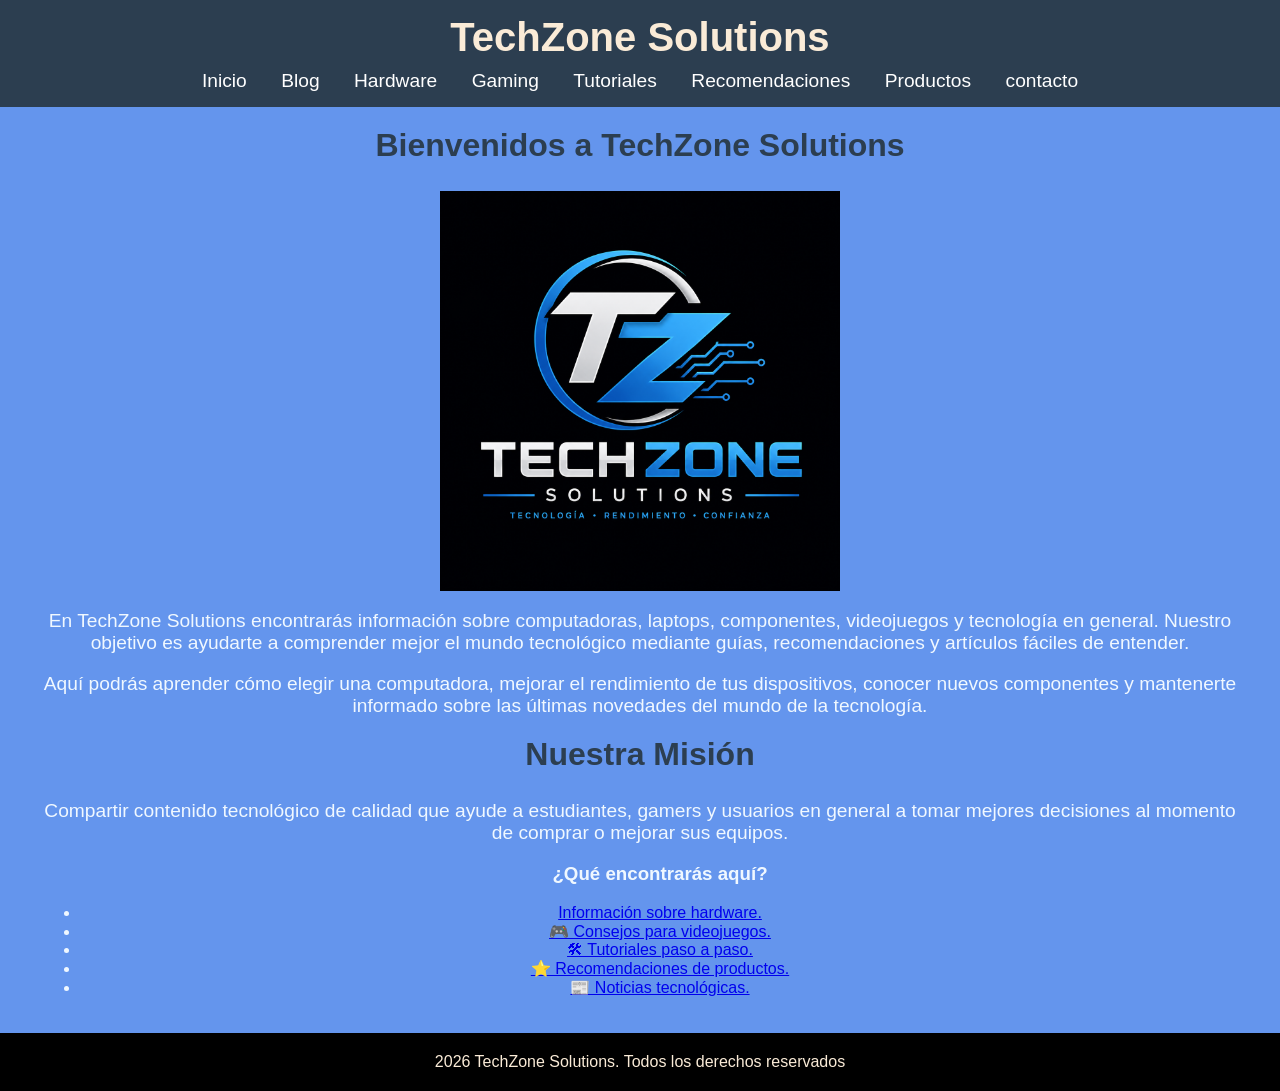
<file: index.html>
<!DOCTYPE html>
<html lang="es">

<head>
    <meta charset="UTF-8">
    <meta name="viewport" content="width=device-width, initial-scale=1.0">
    <title>TechZone Solutions | Productos para laptops</title>
    <link rel="stylesheet" href="CSS/style.css">
</head>

<body>

<header>
    <h1>TechZone Solutions</h1>
<nav>
    <ul>
        <li><a href="index.html"> Inicio</a></li>
        <li><a href="blog.html">Blog</a></li>
        <li><a href="hardware.html">Hardware</a></li>
        <li><a href="gaming.html">Gaming</a></li>
        <li><a href="tutoriales.html">Tutoriales</a></li>
        <li><a href="recomendaciones.html">Recomendaciones</a></li>
        <li><a href="productos.html">Productos</a></li>
        <li><a href="contacto.html">contacto</a></li>
    </ul>
</nav>
</header>

<main>
    <h2> Bienvenidos a TechZone Solutions</h2>
    <div class="contenedor">
        <img src="Imagenes/Logo.jpg" alt="Imagen Logo" width="400" height="400">
    <p>En TechZone Solutions encontrarás información sobre computadoras, laptops, componentes, videojuegos y tecnología en general. Nuestro objetivo es ayudarte a comprender mejor el mundo tecnológico mediante guías, recomendaciones y artículos fáciles de entender.</p>
    <p>Aquí podrás aprender cómo elegir una computadora, mejorar el rendimiento de tus dispositivos, conocer nuevos componentes y mantenerte informado sobre las últimas novedades del mundo de la tecnología.</p>
    <h2>Nuestra Misión</h2>
    <p>Compartir contenido tecnológico de calidad que ayude a estudiantes, gamers y usuarios en general a tomar mejores decisiones al momento de comprar o mejorar sus equipos.</p>

    <ul>
        <h3>¿Qué encontrarás aquí?</h3>
        <li><a href="hardware.html"> Información sobre hardware.</a></li>
        <li><a href="gaming.html">🎮 Consejos para videojuegos.</a></li>
        <li><a href="tutoriales.html">🛠 Tutoriales paso a paso.</a></li>
        <li><a href="recomendaciones.html">⭐ Recomendaciones de productos.</a></li>
        <li><a href="blog.html">📰 Noticias tecnológicas.</a></li>
    </ul>

    </div>
</main>

<footer>
    <p> 2026 TechZone Solutions. Todos los derechos reservados</p>
</footer>

<script src="js/script.js"></script>    
</body>
</html>
</file>
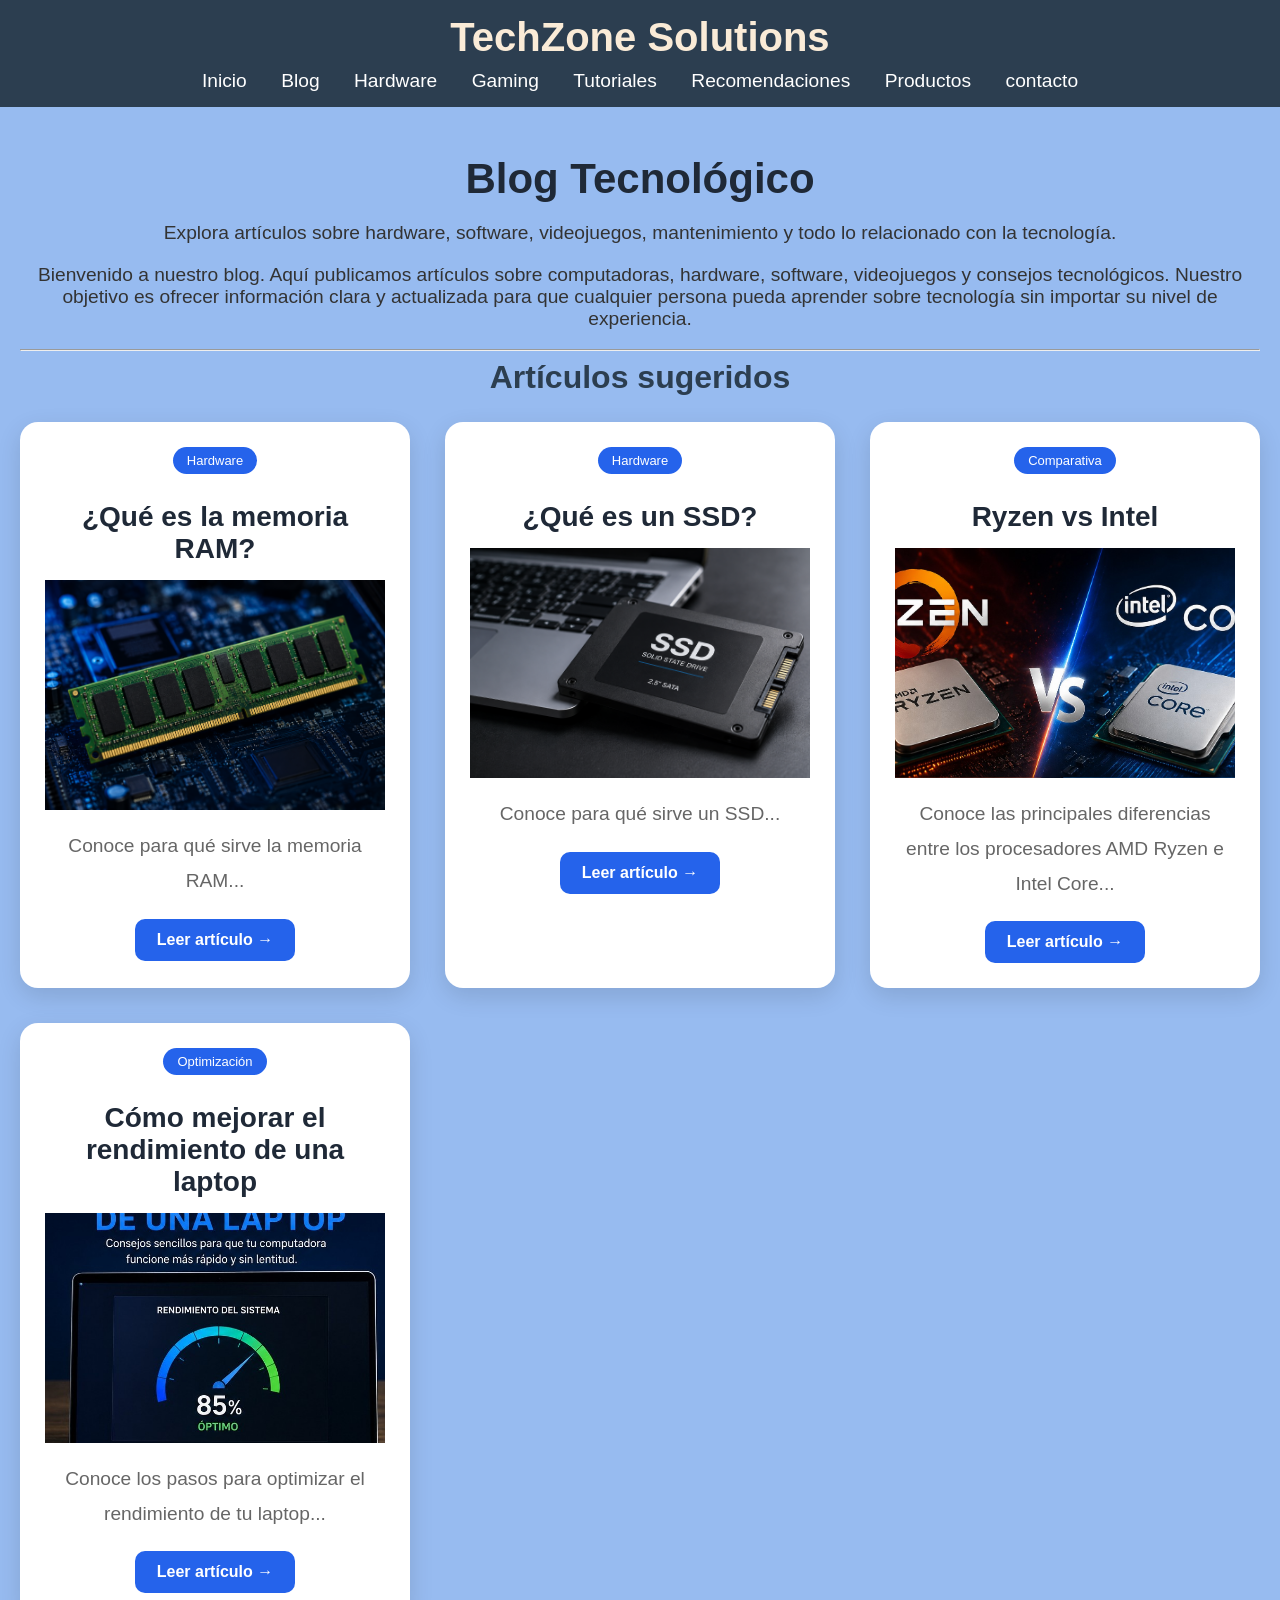
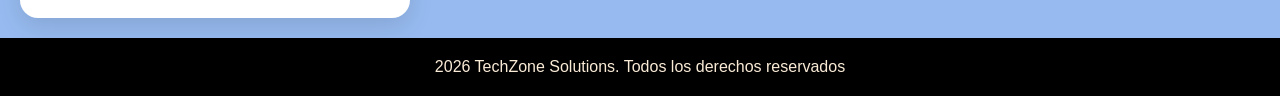
<file: blog.html>
<!DOCTYPE html>
<html lang="es">

<head>
    <meta charset="UTF-8">
    <meta name="viewport" content="width=device-width, initial-scale=1.0">
    <title>TechZone Solutions | Productos para laptops</title>
    <link rel="stylesheet" href="CSS/blog.css">
</head>

<body>

<header>
    <h1>TechZone Solutions</h1>
<nav>
    <ul>
        <li><a href="index.html"> Inicio</a></li>
        <li><a href="blog.html">Blog</a></li>
        <li><a href="hardware.html">Hardware</a></li>
        <li><a href="gaming.html">Gaming</a></li>
        <li><a href="tutoriales.html">Tutoriales</a></li>
        <li><a href="recomendaciones.html">Recomendaciones</a></li>
        <li><a href="productos.html">Productos</a></li>
        <li><a href="contacto.html">contacto</a></li>
    </ul>
</nav>
</header>

<main>
    <h1 class="blog-titulo">Blog Tecnológico</h1>
    <p class="subtitulo-blog">
Explora artículos sobre hardware, software, videojuegos, mantenimiento y todo lo relacionado con la tecnología.
</p>
    <p>Bienvenido a nuestro blog. Aquí publicamos artículos sobre computadoras, hardware, software, videojuegos y consejos tecnológicos. Nuestro objetivo es ofrecer información clara y actualizada para que cualquier persona pueda aprender sobre tecnología sin importar su nivel de experiencia.</p>
    <hr>
    <h2>Artículos sugeridos</h2>
    <div class="blog-grid">
    <div class="tarjeta-blog">

<div class="contenido-blog">

<span class="etiqueta">
    Hardware
</span>

<h2>¿Qué es la memoria RAM?</h2>
<img src="Imagenes/Qué es la RAM.jpg" alt="Imagen RAM" width="300" height="200">

<p>
Conoce para qué sirve la memoria RAM...
</p>

<a href="Que es la memoria RAM.html" target="_blank" class="btn-blog">
Leer artículo →
</a>

</div>

</div>

    <div class="tarjeta-blog">

<div class="contenido-blog">

<span class="etiqueta">
    Hardware
</span>

<h2>¿Qué es un SSD?</h2>
<img src="Imagenes/Qué es un SSD.jpg" alt="Imagen SSD" width="300" height="200">

<p>
Conoce para qué sirve un SSD...
</p>

<a href="Que es un SSD.html" target="_blank" class="btn-blog">
Leer artículo →
</a>

</div>

</div>
    
    <div class="tarjeta-blog">

<div class="contenido-blog">

<span class="etiqueta">
    Comparativa
</span>

<h2>Ryzen vs Intel</h2>
<img src="Imagenes/Ryzen vs Intel.jpg" alt="Imagen SSD" width="300" height="200">

<p>
Conoce las principales diferencias entre los procesadores AMD Ryzen e Intel Core...
</p>

<a href="Ryzen vs Intel.html" target="_blank" class="btn-blog">
Leer artículo →
</a>

</div>

</div>
    
    <div class="tarjeta-blog">

<div class="contenido-blog">

<span class="etiqueta">
    Optimización
</span>

<h2>Cómo mejorar el rendimiento de una laptop</h2>
<img src="Imagenes/Cómo mejorar el rendimiento de una laptop.jpg" alt="Imagen Mejorar rendimiento laptop" width="300" height="200">

<p>
Conoce los pasos para optimizar el rendimiento de tu laptop...
</p>

<a href="Cómo mejorar el rendimiento de una laptop.html" target="_blank" class="btn-blog">
Leer artículo →
</a>

</div>

</div>

</main>

<footer>
    <p> 2026 TechZone Solutions. Todos los derechos reservados</p>
</footer>

<script src="js/script.js"></script>    
</body>
</html>
</file>
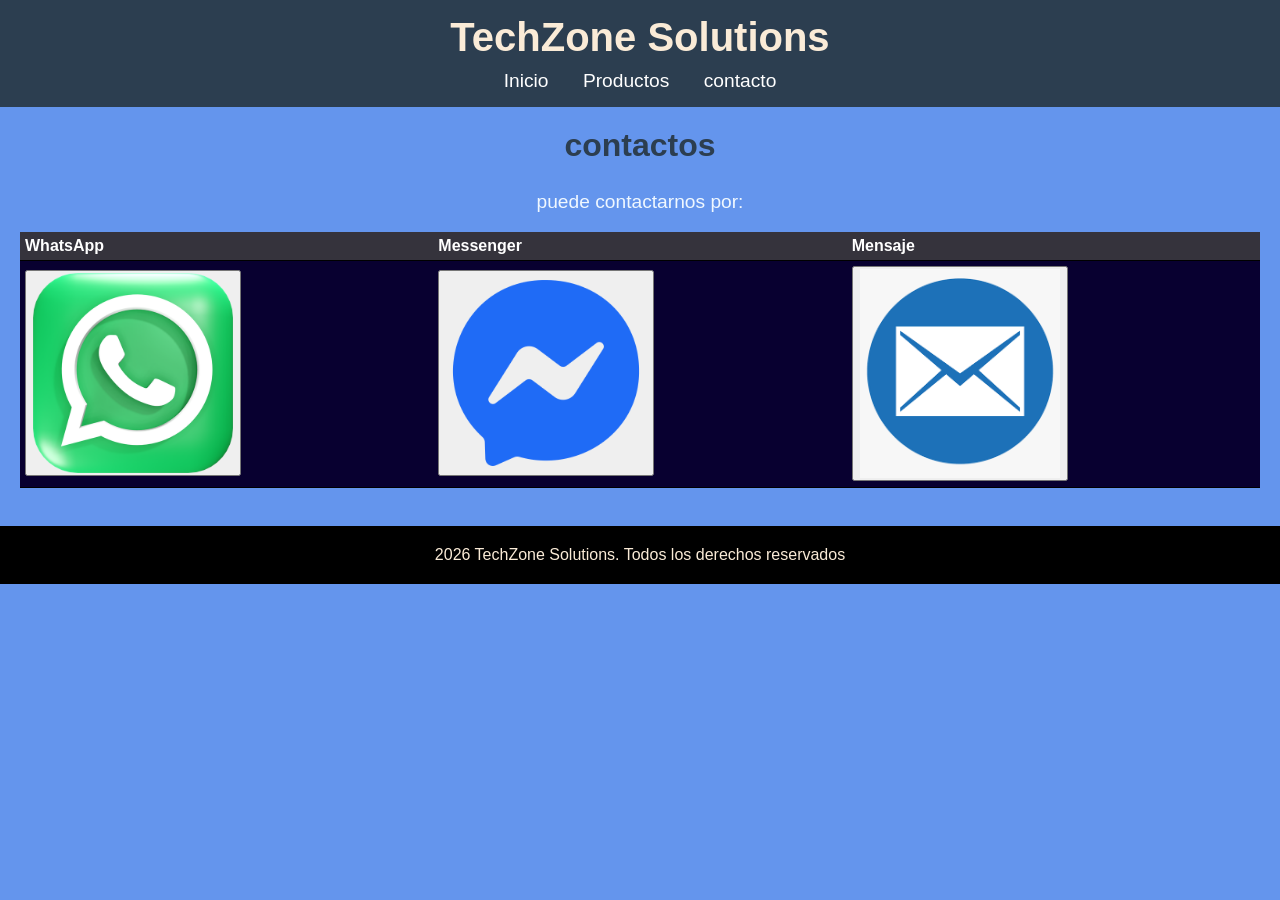
<file: contacto.html>
<!DOCTYPE html>
<html lang="es">

<head>
    <meta charset="UTF-8">
    <meta name="viewport" content="width=device-width, initial-scale=1.0">
    <title>TechZone Solutions | Productos para laptops</title>
    <link rel="stylesheet" href="CSS/style.css">
</head>

<body>

<header>
    <h1>TechZone Solutions</h1>
<nav>
    <ul>
        <li><a href="index.html"> Inicio</a></li>
        <li><a href="productos.html">Productos</a></li>
        <li><a href="contacto.html">contacto</a></li>
    </ul>
</nav>
</header>

<main>
    <h2> contactos</h2>
    <p>puede contactarnos por:</p>
<table>
        <thead>
            <tr>
                <th>WhatsApp</th>
                <th>Messenger</th>
                <th>Mensaje</th>
            </tr>
        </thead>
        <tbody>
            <tr>
                <td><button type="whatsapp"><img src="Imagenes/WhatsApp.jpg" alt="imagen WhatsApp" width="200"></button></td>
                <td><button type="messenger"><img src="Imagenes/Messenger.jpg" alt="imagen Messenger" width="200"></button></td>
                <td><button type="Mensaje"><img src="Imagenes/Mensaje.jpg" alt="imagen Mensaje" width="200"></button></td>
            </tr>
        </tbody>
    </table>
</main>


<br>
<footer>
    <p> 2026 TechZone Solutions. Todos los derechos reservados</p>
</footer>

<script src="js/script.js"></script>   
</body>
</html>
</file>
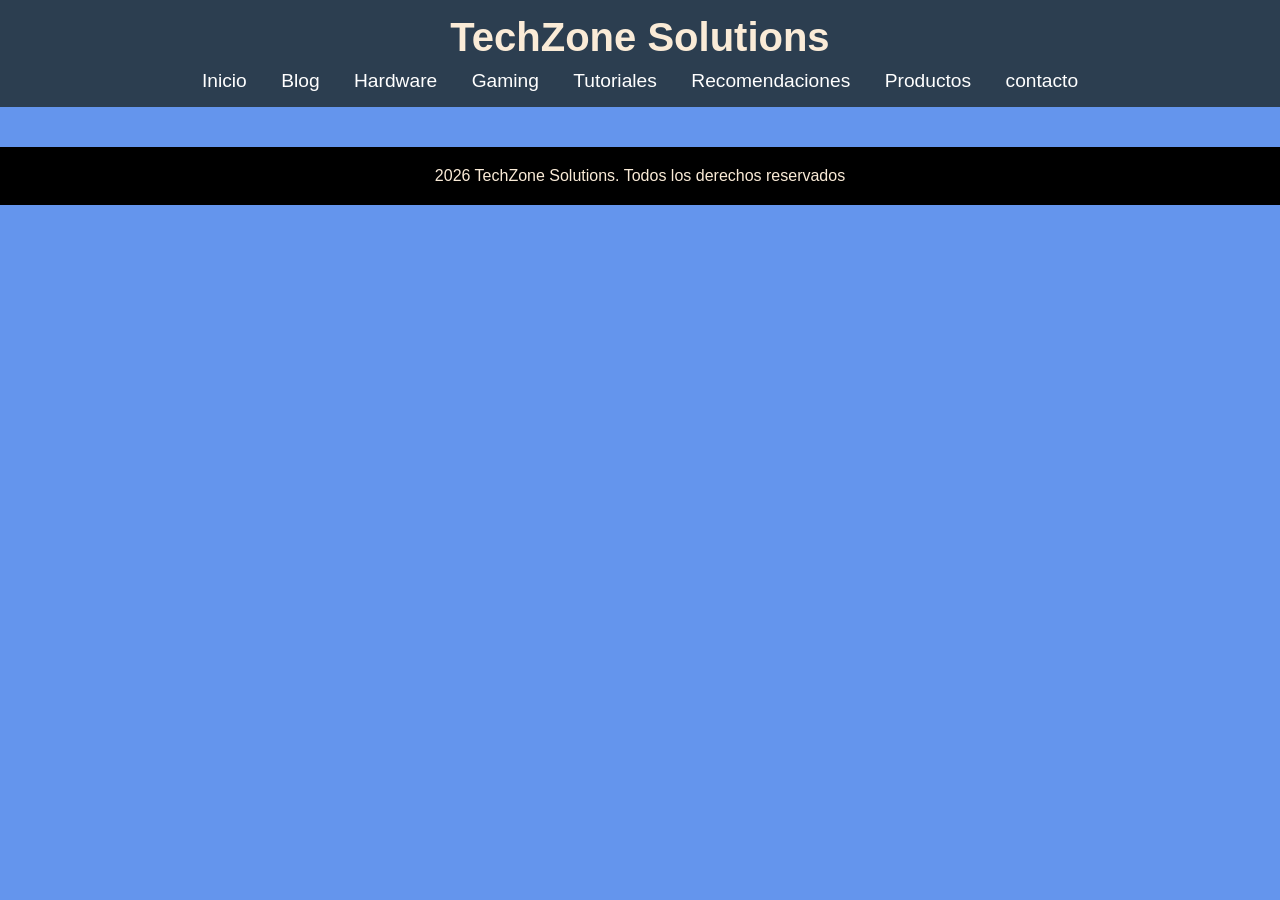
<file: gaming.html>
<!DOCTYPE html>
<html lang="es">

<head>
    <meta charset="UTF-8">
    <meta name="viewport" content="width=device-width, initial-scale=1.0">
    <title>TechZone Solutions | Productos para laptops</title>
    <link rel="stylesheet" href="CSS/style.css">
</head>

<body>

<header>
    <h1>TechZone Solutions</h1>
<nav>
    <ul>
        <li><a href="index.html"> Inicio</a></li>
        <li><a href="blog.html">Blog</a></li>
        <li><a href="hardware.html">Hardware</a></li>
        <li><a href="gaming.html">Gaming</a></li>
        <li><a href="tutoriales.html">Tutoriales</a></li>
        <li><a href="recomendaciones.html">Recomendaciones</a></li>
        <li><a href="productos.html">Productos</a></li>
        <li><a href="contacto.html">contacto</a></li>
    </ul>
</nav>
</header>

<main>
    
</main>

<footer>
    <p> 2026 TechZone Solutions. Todos los derechos reservados</p>
</footer>

<script src="js/script.js"></script>    
</body>
</html>
</file>
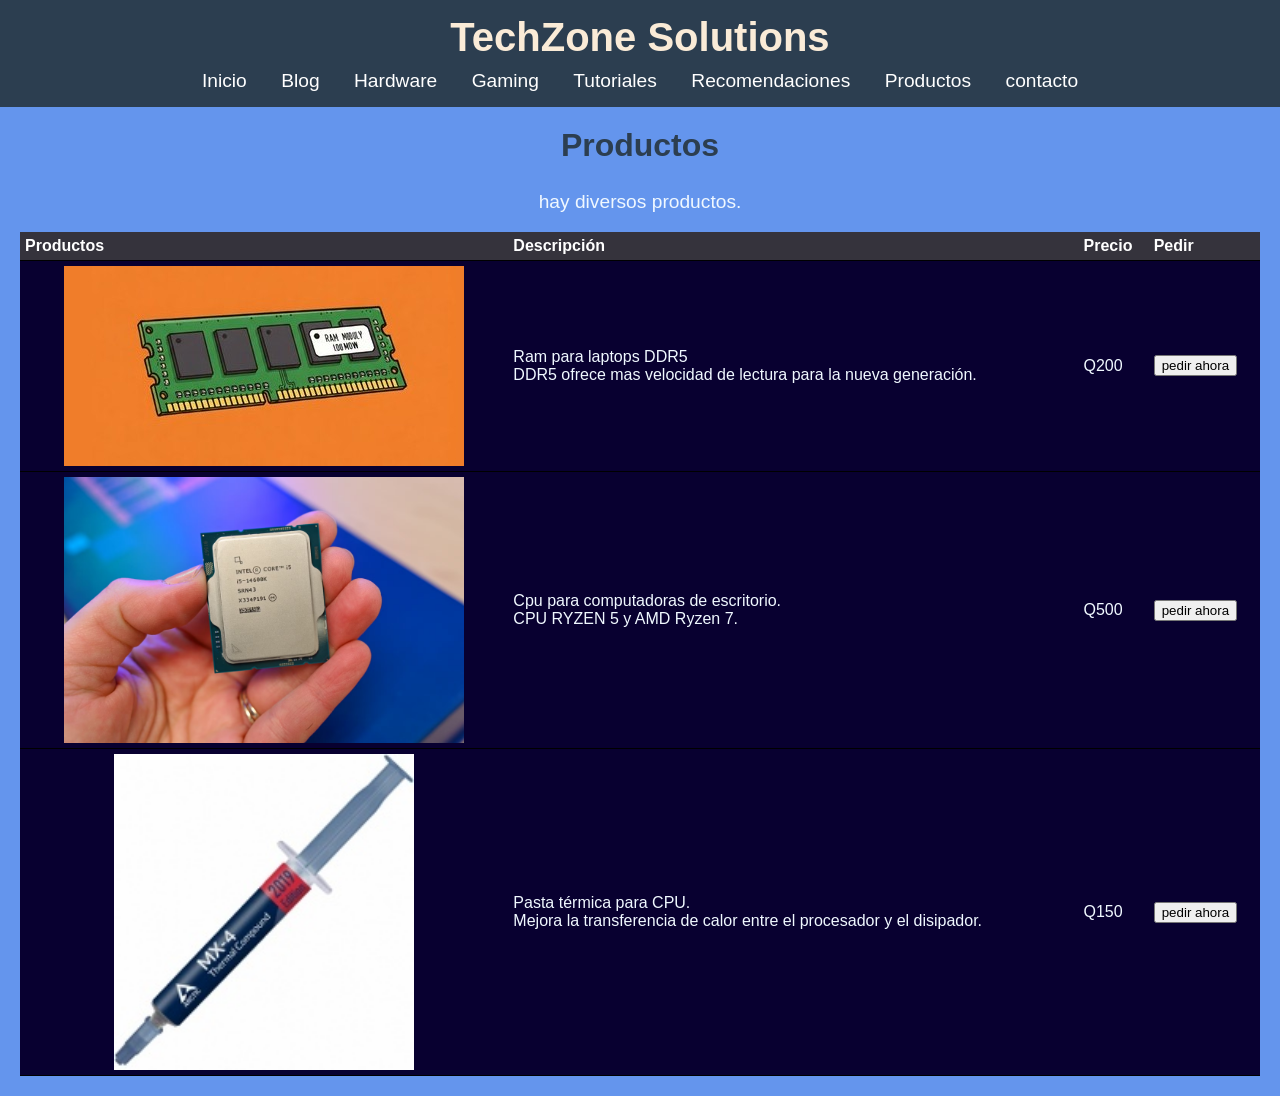
<file: productos.html>
<!DOCTYPE html>
<html lang="es">

<head>
    <meta charset="UTF-8">
    <meta name="viewport" content="width=device-width, initial-scale=1.0">
    <title>TechZone Solutions | Productos para laptops</title>
    <link rel="stylesheet" href="CSS/style.css">
</head>

<body>

<header>
    <h1>TechZone Solutions</h1>
<nav>
    <ul>
        <li><a href="index.html"> Inicio</a></li>
        <li><a href="blog.html">Blog</a></li>
        <li><a href="hardware.html">Hardware</a></li>
        <li><a href="gaming.html">Gaming</a></li>
        <li><a href="tutoriales.html">Tutoriales</a></li>
        <li><a href="recomendaciones.html">Recomendaciones</a></li>
        <li><a href="productos.html">Productos</a></li>
        <li><a href="contacto.html">contacto</a></li>
    </ul>
</nav>
</header>

<main>
    <h2> Productos</h2>
    <p>hay diversos productos.</p>

    <table>
        <thead>
            <tr>
                <th>Productos</th>
                <th>Descripción</th>
                <th>Precio</th>
                <th>Pedir</th>
            </tr>
        </thead>
        <tbody>
            <tr>
                <td><img src="Imagenes/Ram.jpg" alt="imagen Ram"></td>
                <td>Ram para laptops DDR5 <br>DDR5 ofrece mas velocidad de lectura para la nueva generación.</td>
                <td>Q200</td>
                <td><button type="pedir"> pedir ahora</button></td>
            </tr>
            <tr>
                <td><img src="Imagenes/CPU.jpg" alt="imagen cpu" width="400"></td>
                <td>Cpu para computadoras de escritorio. <br>CPU RYZEN 5 y AMD Ryzen 7.</td>
                <td>Q500</td>
                <td><button type="pedir"> pedir ahora</button></td>
            </tr>
            <tr>
                <td><img src="Imagenes/Pasta_Termica.jpg" alt="imagen pasta térmica" width="300"></td>
                <td>Pasta térmica para CPU. <br>Mejora la transferencia de calor entre el procesador y el disipador.</td>
                <td>Q150</td>
                <td><button type="pedir"> pedir ahora</button></td>
            </tr>
        </tbody>
    </table>
</main>


<script src="js/script.js"></script>   
</body>
</html>
</file>
<file: CSS/style.css>
body{
    font-family: Arial, Helvetica, sans-serif;
    background-color: cornflowerblue;
    color: aliceblue;
    margin: 0;
}

.contenedor{
    width: 100%;
    max-width: 1200px;
    margin: 0 auto;
}

.contenedor-padre{
    display: flex;
    justify-content: center;
    align-items: center;
}
img{
    max-width: 100%;
    height: auto;
    display: block;
    margin-left: auto;
    margin-right: auto;
}
.columna{
    width: 100%;
}
@media (min-width: 768px){
    .columna{
        width: 50%;
    }
}
@media (min-width: 1024px){
    .columna{
        width: 33.33%;
    }
}

header{
    background-color: #2c3e50;
    color: antiquewhite;
    padding: 15px;
    text-align: center;
}
header h1{
    margin: 0;
    font-size: 2.5em;
}

nav ul{
    list-style: none;
    padding: 0;
    margin: 10px 0 0;
}
nav ul li{
    display: inline-block;
    margin: 0 15px;
}
nav ul li a{
    color: #ffffff;
    text-decoration: none;
    font-size: 1.2em;
}
nav ul li a:hover{
    color: aqua;
}
main{
    padding: 20px;
    text-align: center;
}
main h2{
    color: #2c3e50;
    font-size: 2em;
    margin-top: 0;
}
main p{
    font-size: 1.2em;
}

footer{
    background-color: black;
    color: antiquewhite;
    text-align: center;
    padding: 4px 0;
    width: 100%;
    bottom: 0;
}
table{
    width: 100%;
    margin: auto;
    border-collapse: collapse;
    background-color: rgb(8, 0, 48);
}
th, td{
    padding: 5px;
    text-align: left;
    border-bottom: 1px solid #000000;
}
th{
    background-color: #35333c;
    color: white;
}
tr:hover{
    background-color: #40445c;
}

.product-img{
    width: 100px;
}
.btn-blog{

display:inline-block;

margin-top:20px;

padding:12px 22px;

background:#2563eb;

color:white;

text-decoration:none;

border-radius:8px;

transition:.3s;

font-weight:bold;

}

.btn-blog:hover{

background:#1d4ed8;

transform:scale(1.05);

}
.subtitulo-blog{
    color:#666;
    font-size:18px;
    margin-bottom:40px;
}
.tarjeta-blog{

background:white;

border-radius:15px;

overflow:hidden;

box-shadow:0 10px 25px rgba(0,0,0,.15);

margin:40px auto;

max-width:850px;

transition:.3s;

}

.tarjeta-blog:hover{

transform:translateY(-8px);

}

.tarjeta-blog img{

width:100%;

height:350px;

object-fit:cover;

}

.contenido-blog{

padding:25px;

}
.categoria{

background:#2563eb;

color:white;

padding:6px 14px;

border-radius:30px;

font-size:14px;

display:inline-block;

margin-bottom:15px;

}
.tarjeta-blog img{

transition:.4s;

}

.tarjeta-blog:hover img{

transform:scale(1.05);

}
</file>
<file: CSS/blog.css>
body{
    font-family: Arial, Helvetica, sans-serif;
    background-color: #97bbf0;
    color: #333;
    margin: 0;
}

.contenedor{
    width: 100%;
    max-width: 1200px;
    margin: 0 auto;
}

.contenedor-padre{
    display: flex;
    justify-content: center;
    align-items: center;
}
img{
    max-width: 100%;
    height: auto;
    display: block;
    margin-left: auto;
    margin-right: auto;
}
.columna{
    width: 100%;
}
@media (min-width: 768px){
    .columna{
        width: 50%;
    }
}
@media (min-width: 1024px){
    .columna{
        width: 33.33%;
    }
}

header{
    background-color: #2c3e50;
    color: antiquewhite;
    padding: 15px;
    text-align: center;
}
header h1{
    margin: 0;
    font-size: 2.5em;
}

nav ul{
    list-style: none;
    padding: 0;
    margin: 10px 0 0;
}
nav ul li{
    display: inline-block;
    margin: 0 15px;
}
nav ul li a{
    color: #ffffff;
    text-decoration: none;
    font-size: 1.2em;
}
nav ul li a:hover{
    color: aqua;
}
main{
    padding: 20px;
    text-align: center;
}
main h2{
    color: #2c3e50;
    font-size: 2em;
    margin-top: 0;
}
main p{
    font-size: 1.2em;
}

footer{
    background-color: black;
    color: antiquewhite;
    text-align: center;
    padding: 4px 0;
    width: 100%;
    bottom: 0;
}
.blog-titulo{
    text-align:center;
    font-size:42px;
    color:#1f2937;
    margin-bottom:15px;
}
.blog-subtitulo{
    text-align:center;
    color:#666;
    font-size:18px;
    margin-bottom:50px;
    line-height:1.6;
}
.destacado{

    background:white;

    border-radius:20px;

    overflow:hidden;

    box-shadow:0 10px 30px rgba(0,0,0,.15);

    margin-bottom:60px;

}

.destacado img{

    width:100%;

    height:450px;

    object-fit:cover;

}

.destacado-info{

    padding:30px;

}

.destacado-info h2{

    font-size:34px;

    margin-bottom:20px;

}

.destacado-info p{

    color:#555;

    line-height:1.8;

    margin-bottom:25px;

}
.categorias{

    display:flex;

    justify-content:center;

    gap:15px;

    flex-wrap:wrap;

    margin-bottom:50px;

}

.categoria{

    background:#2563eb;

    color:white;

    padding:10px 20px;

    border-radius:30px;

    font-size:14px;

    cursor:pointer;

    transition:.3s;

}

.categoria:hover{

    background:#1d4ed8;

}
.blog-grid{

    display:grid;

    grid-template-columns:repeat(auto-fit,minmax(330px,1fr));

    gap:35px;

}
.tarjeta-blog{

    background:white;

    border-radius:18px;

    overflow:hidden;

    box-shadow:0 8px 25px rgba(0,0,0,.12);

    transition:.35s;

}

.tarjeta-blog:hover{

    transform:translateY(-8px);

}

.tarjeta-blog img{

    width:100%;

    height:230px;

    object-fit:cover;

    transition:.4s;

}

.tarjeta-blog:hover img{

    transform:scale(1.05);

}

.contenido-blog{

    padding:25px;

}

.contenido-blog h2{

    font-size:28px;

    margin:15px 0;

    color:#1f2937;

}

.contenido-blog p{

    color:#666;

    line-height:1.8;

    margin-bottom:20px;

}
.etiqueta{

    display:inline-block;

    background:#2563eb;

    color:white;

    padding:6px 14px;

    border-radius:30px;

    font-size:13px;

    margin-bottom:12px;

}
.btn-blog{

    display:inline-block;

    text-decoration:none;

    background:#2563eb;

    color:white;

    padding:12px 22px;

    border-radius:10px;

    font-weight:bold;

    transition:.3s;

}

.btn-blog:hover{

    background:#1d4ed8;

    transform:scale(1.05);

}
.populares{

    margin-top:80px;

}

.populares h2{

    text-align:center;

    margin-bottom:40px;

}

.lista-populares{

    display:flex;

    justify-content:center;

    gap:30px;

    flex-wrap:wrap;

}
.tarjeta-blog{

    animation:aparecer .8s ease;

}

@keyframes aparecer{

    from{

        opacity:0;

        transform:translateY(30px);

    }

    to{

        opacity:1;

        transform:translateY(0);

    }

}
@media(max-width:900px){

.blog-titulo{

font-size:34px;

}

.destacado img{

height:300px;

}

.contenido-blog h2{

font-size:24px;

}

}

@media(max-width:600px){

.blog-grid{

grid-template-columns:1fr;

}

.blog-titulo{

font-size:30px;

}

.blog-subtitulo{

font-size:16px;

}

.destacado img{

height:220px;

}

.categorias{

gap:10px;

}

.categoria{

font-size:13px;
padding:8px 16px;

}

.btn-blog{

width:100%;

text-align:center;

}

}
</file>
